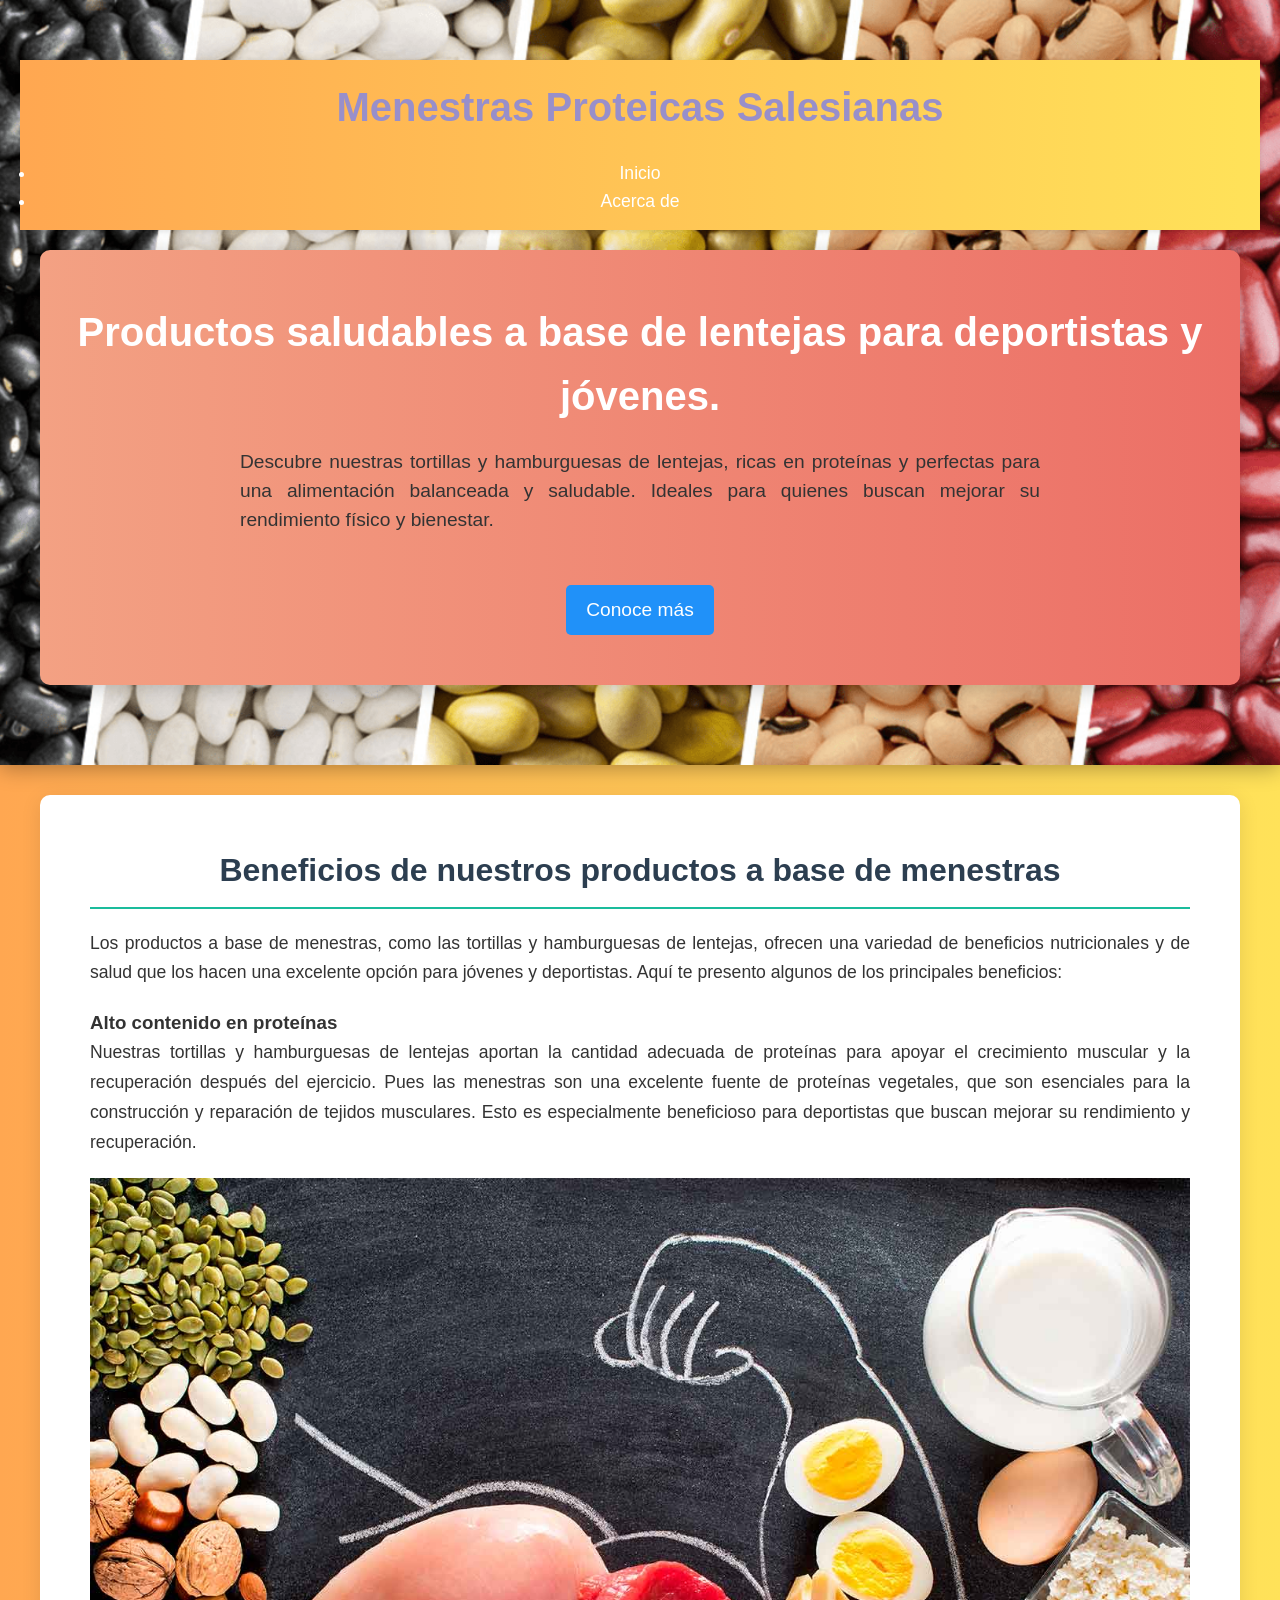
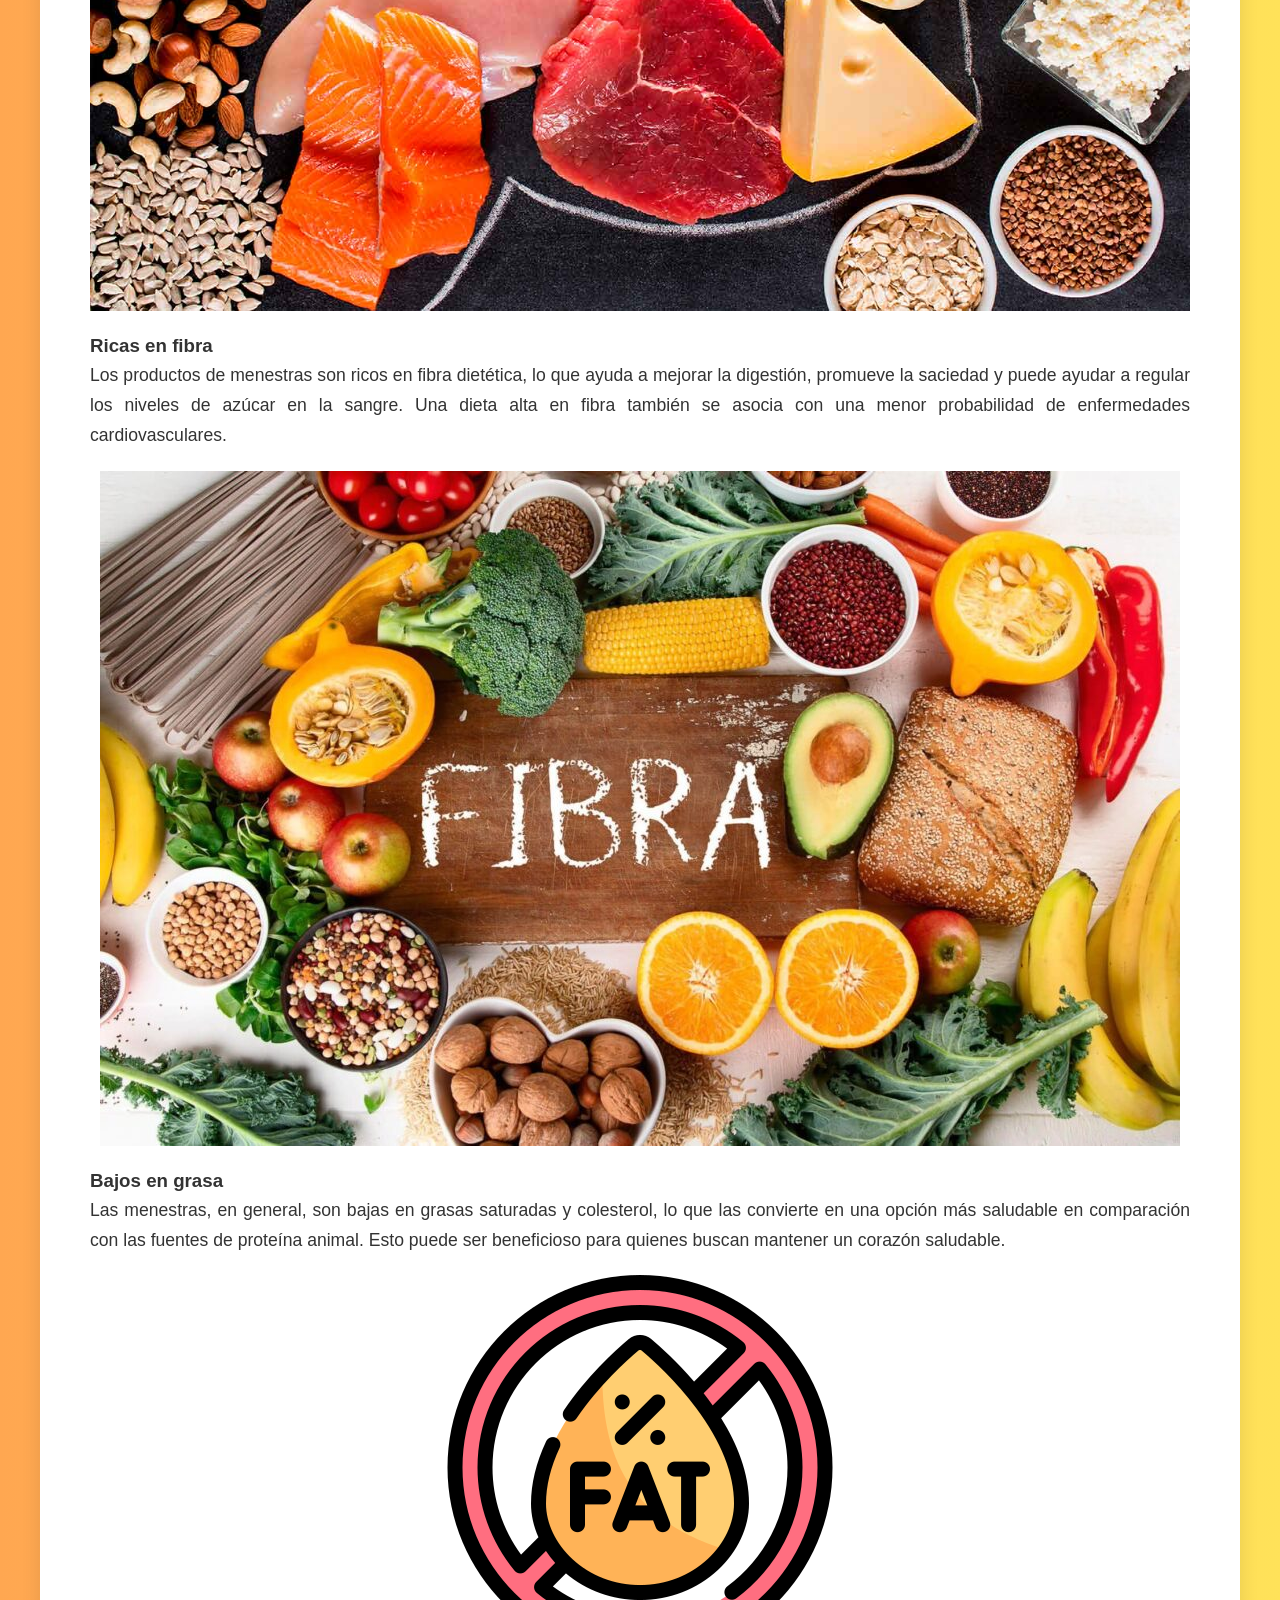
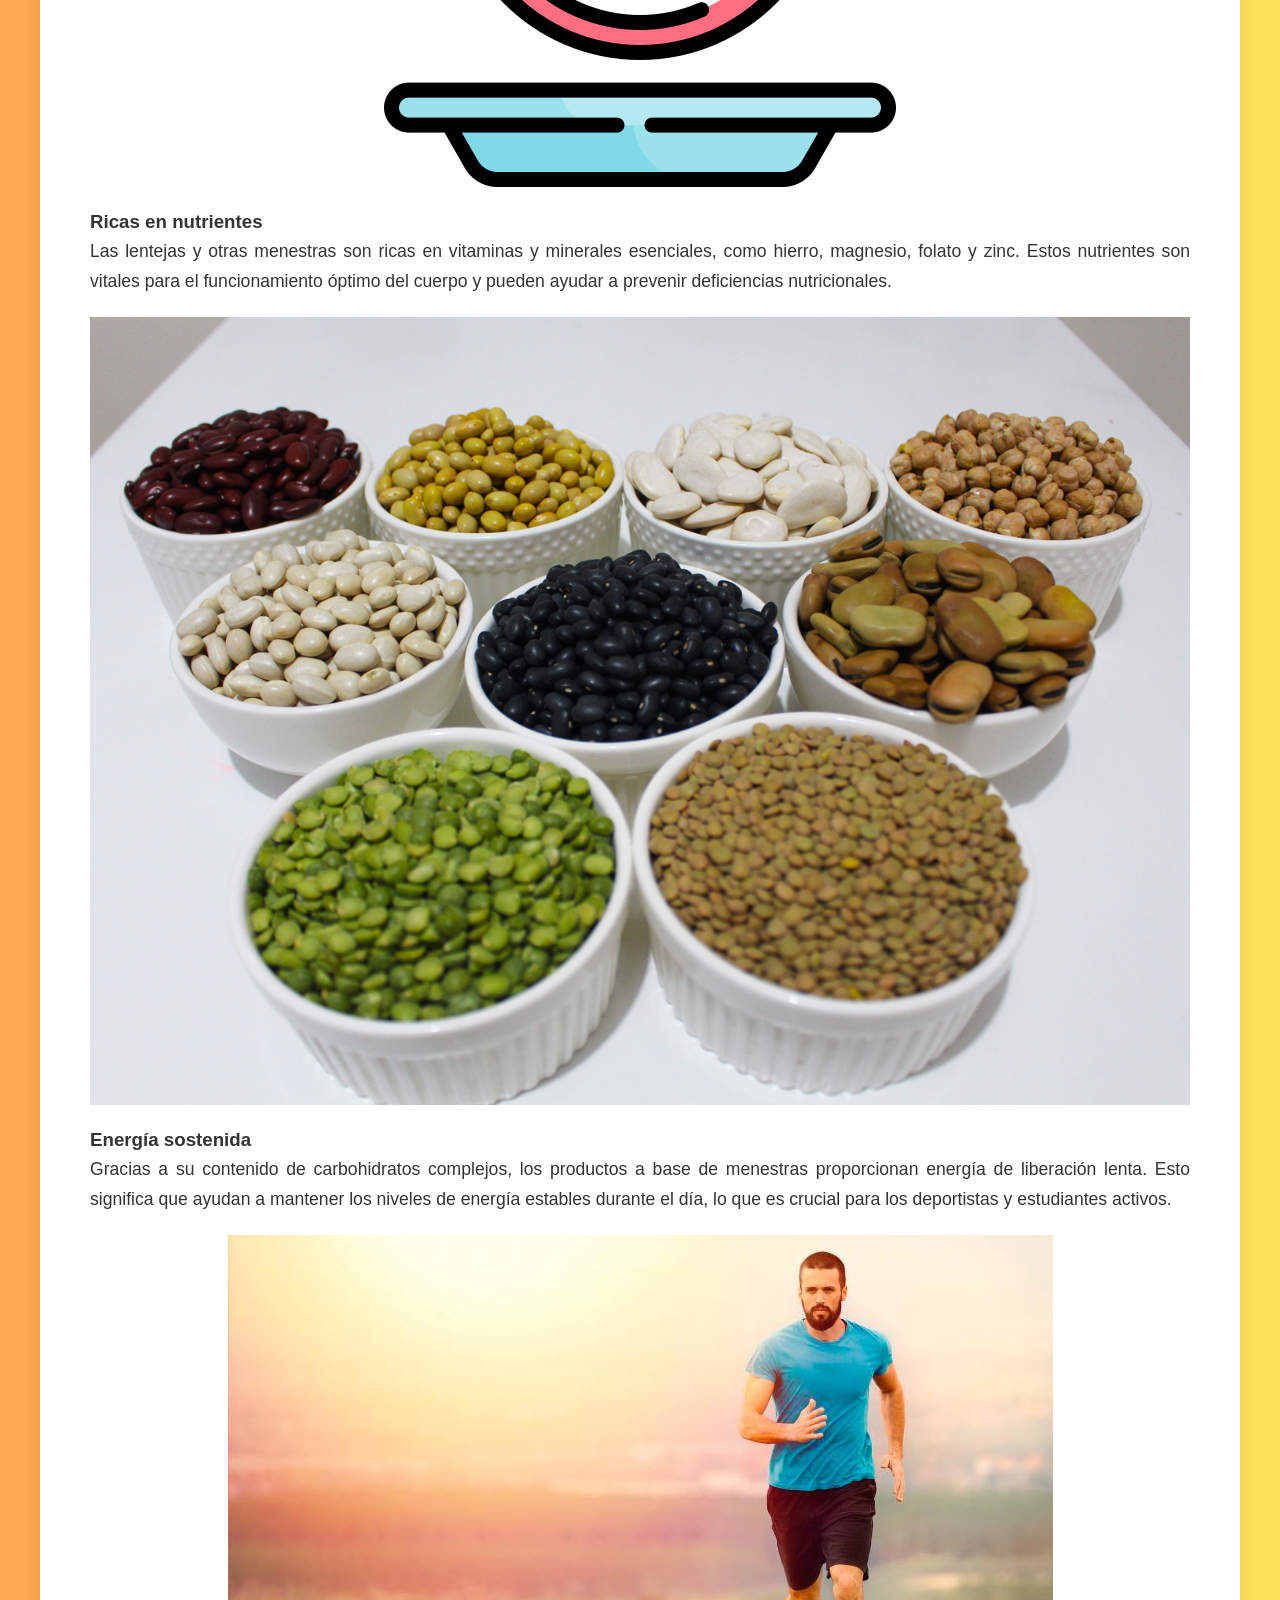
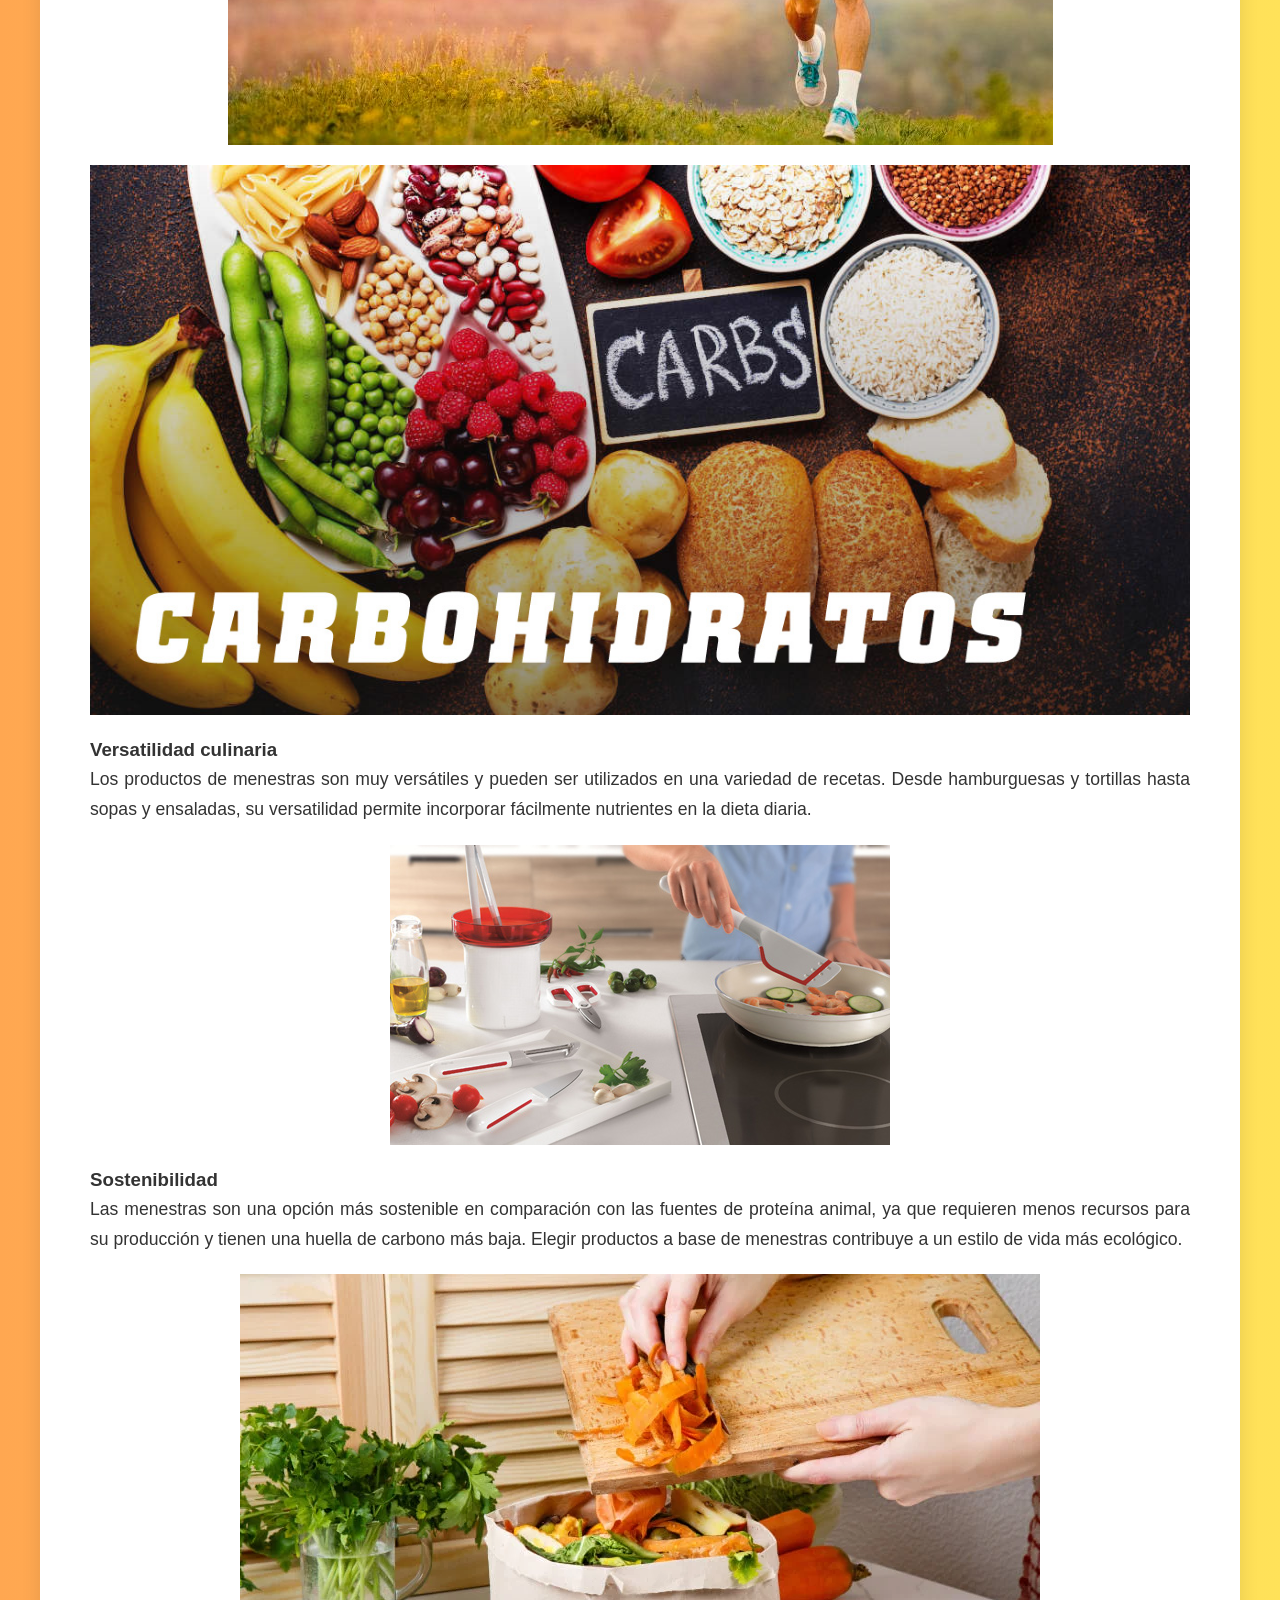
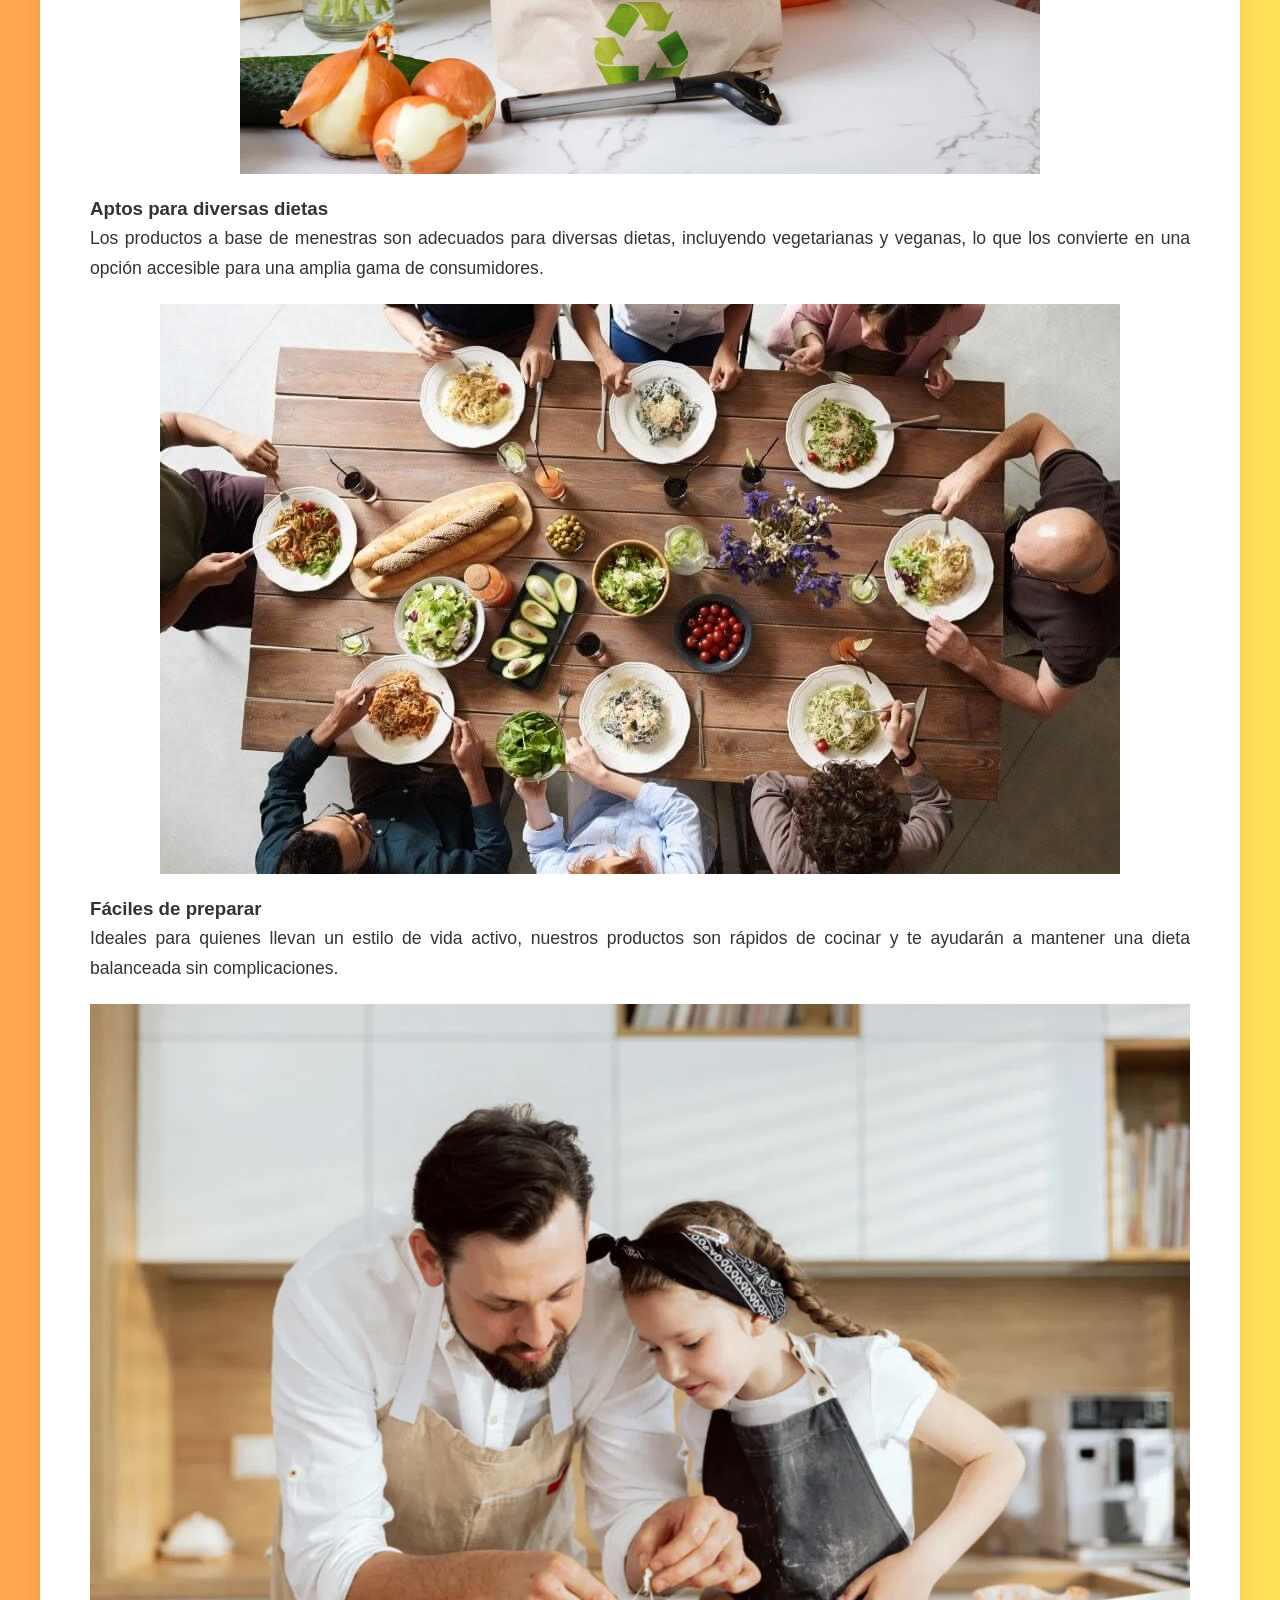
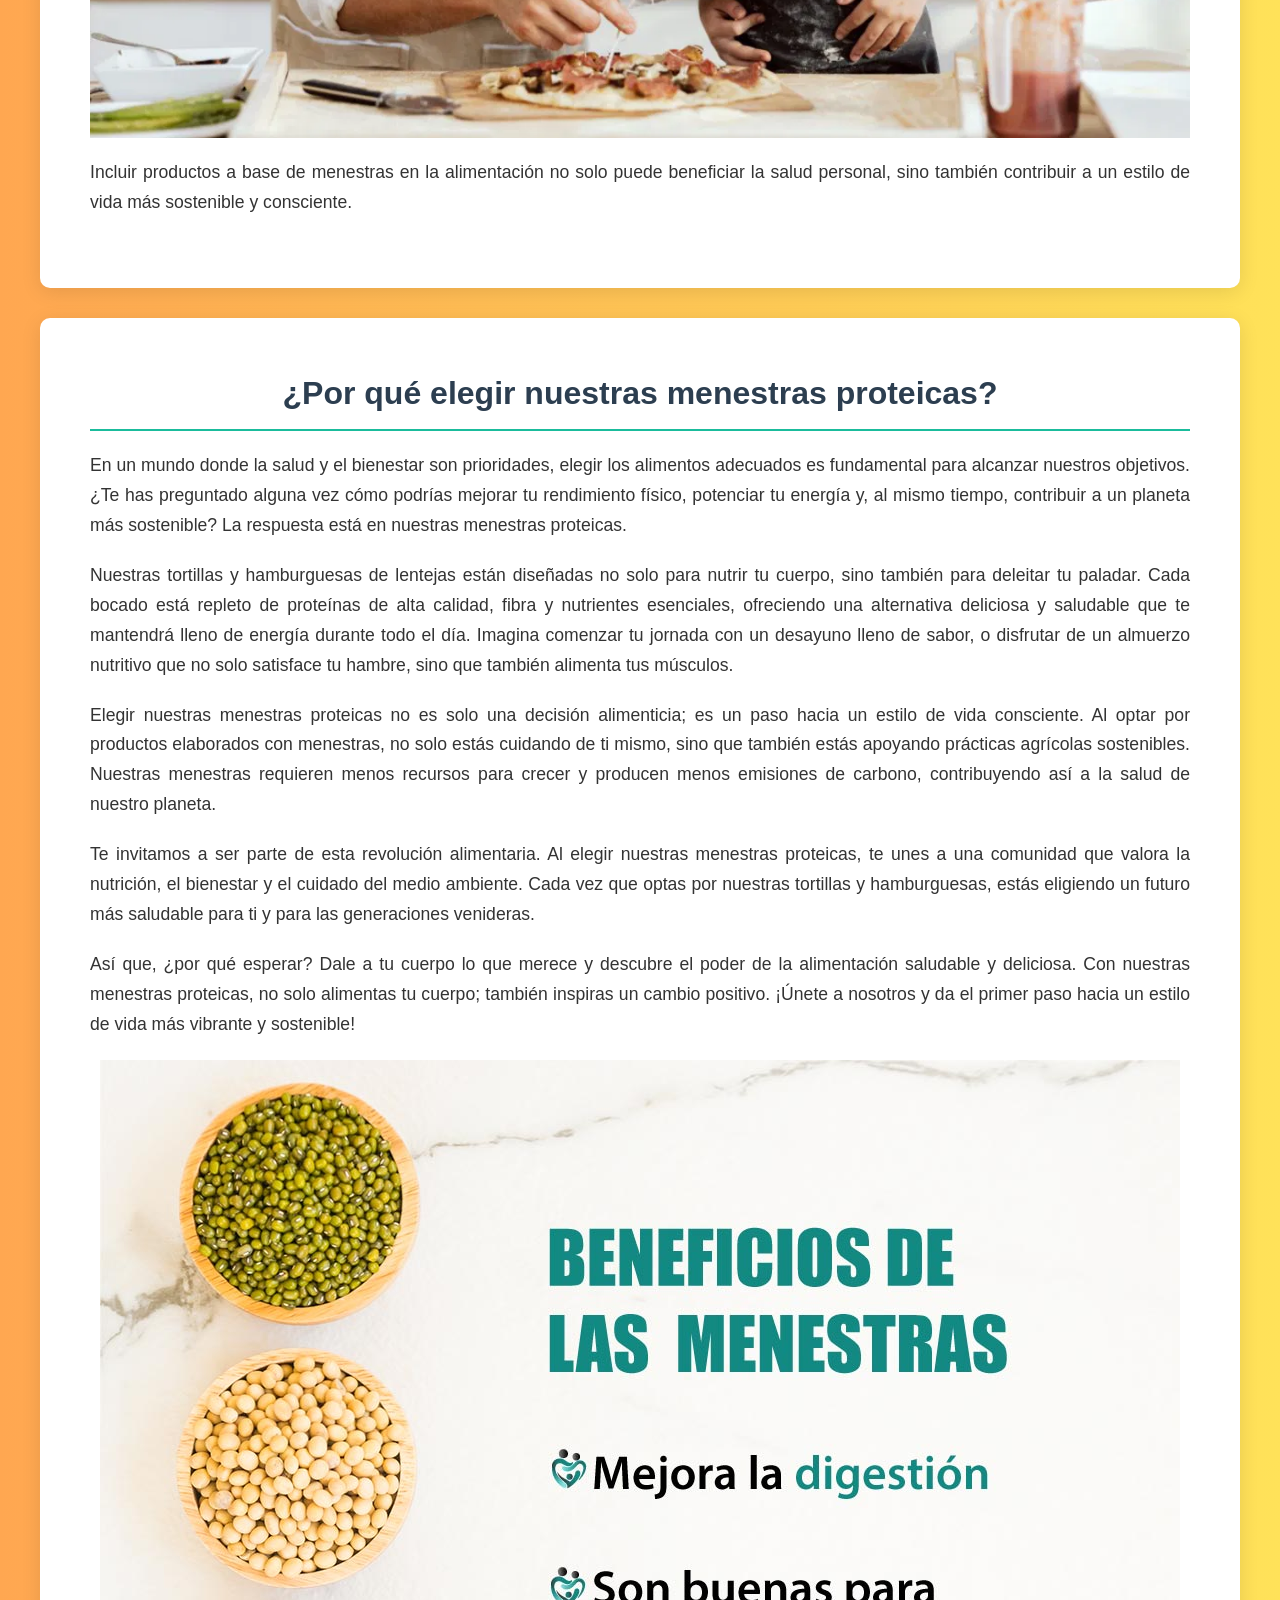
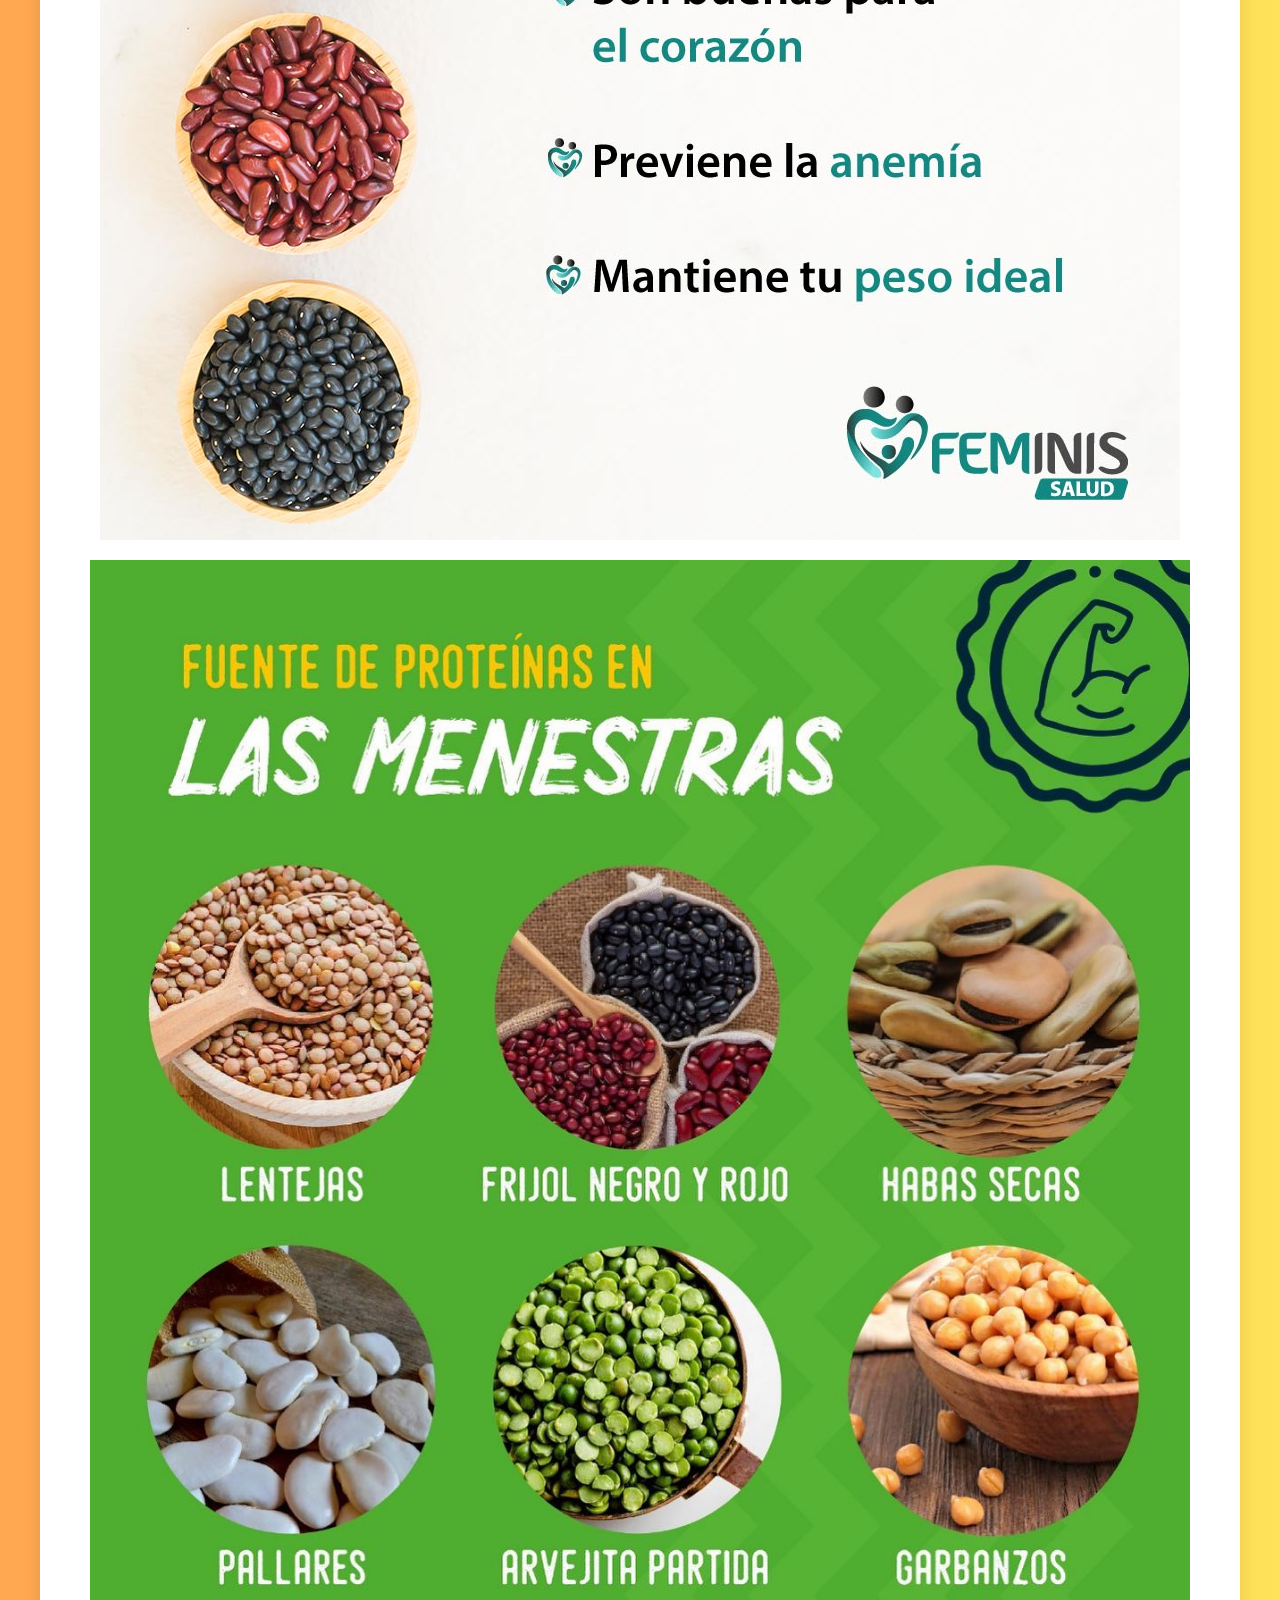
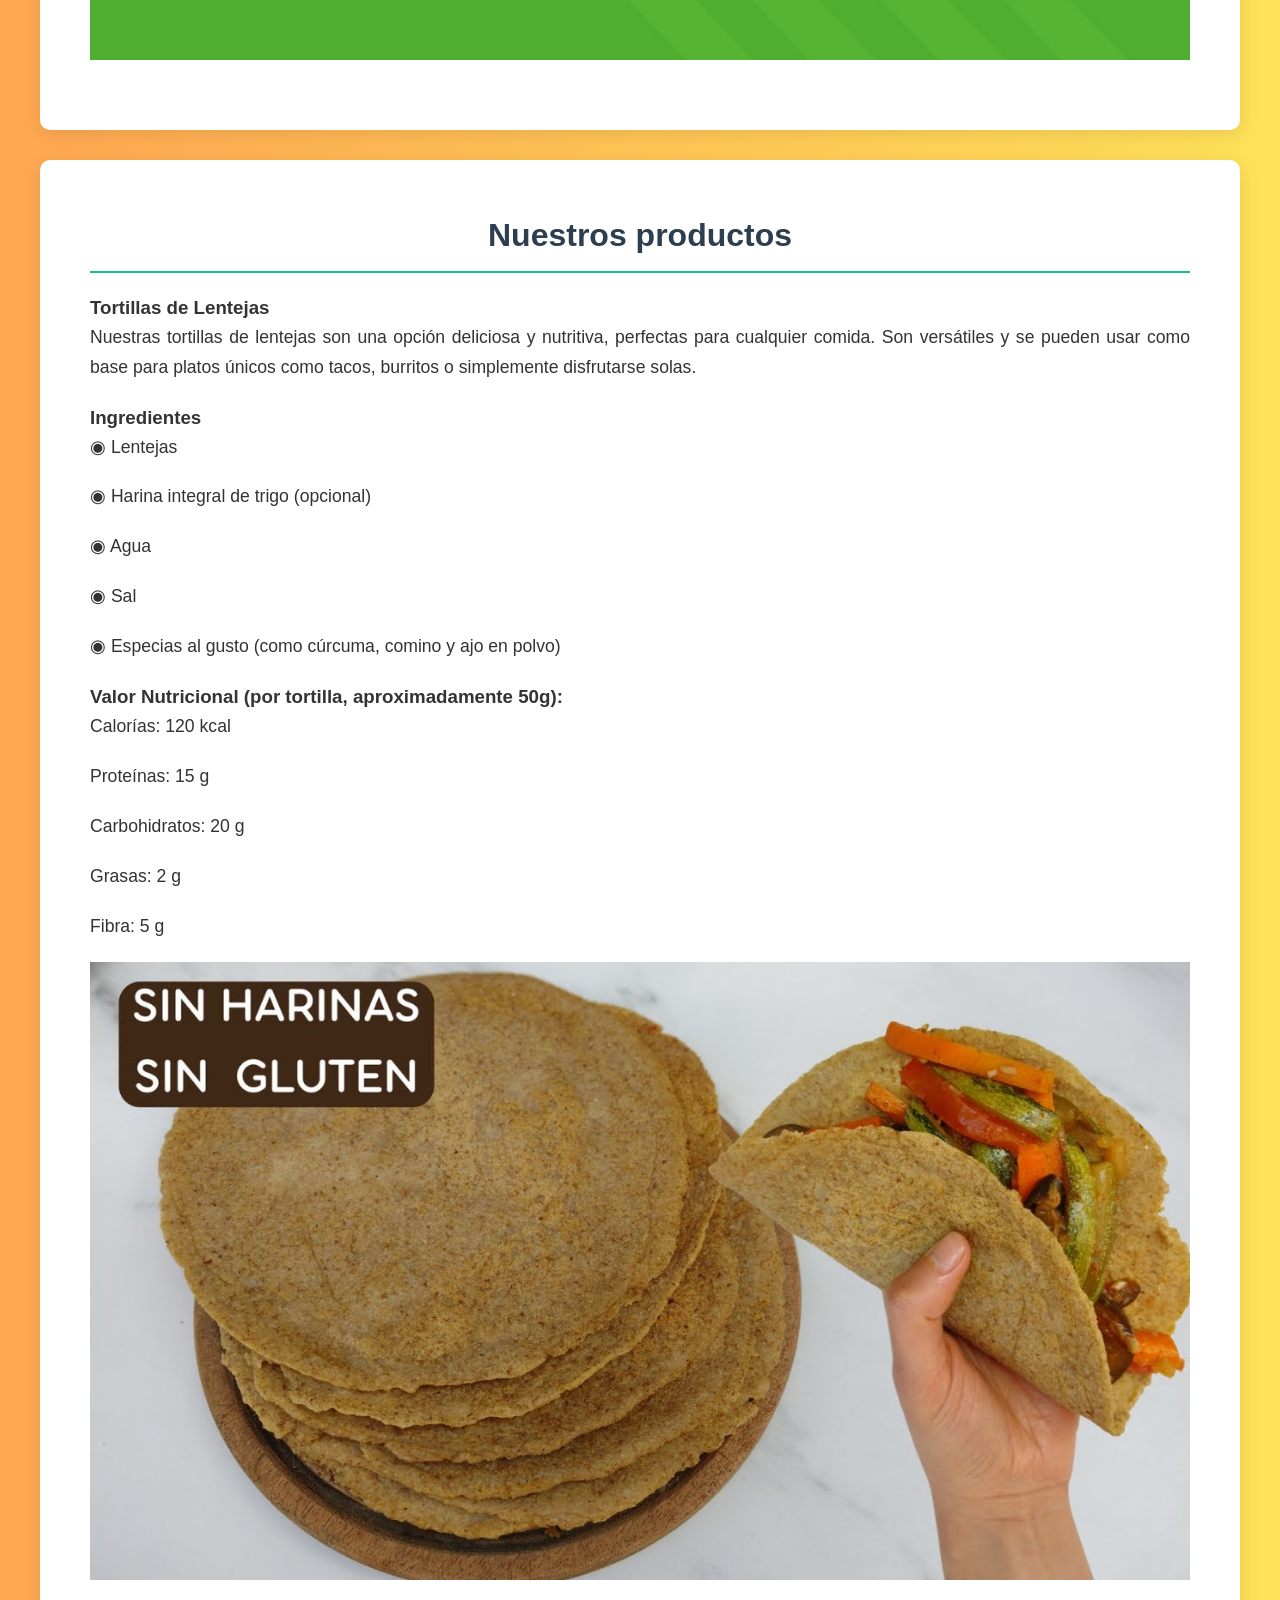
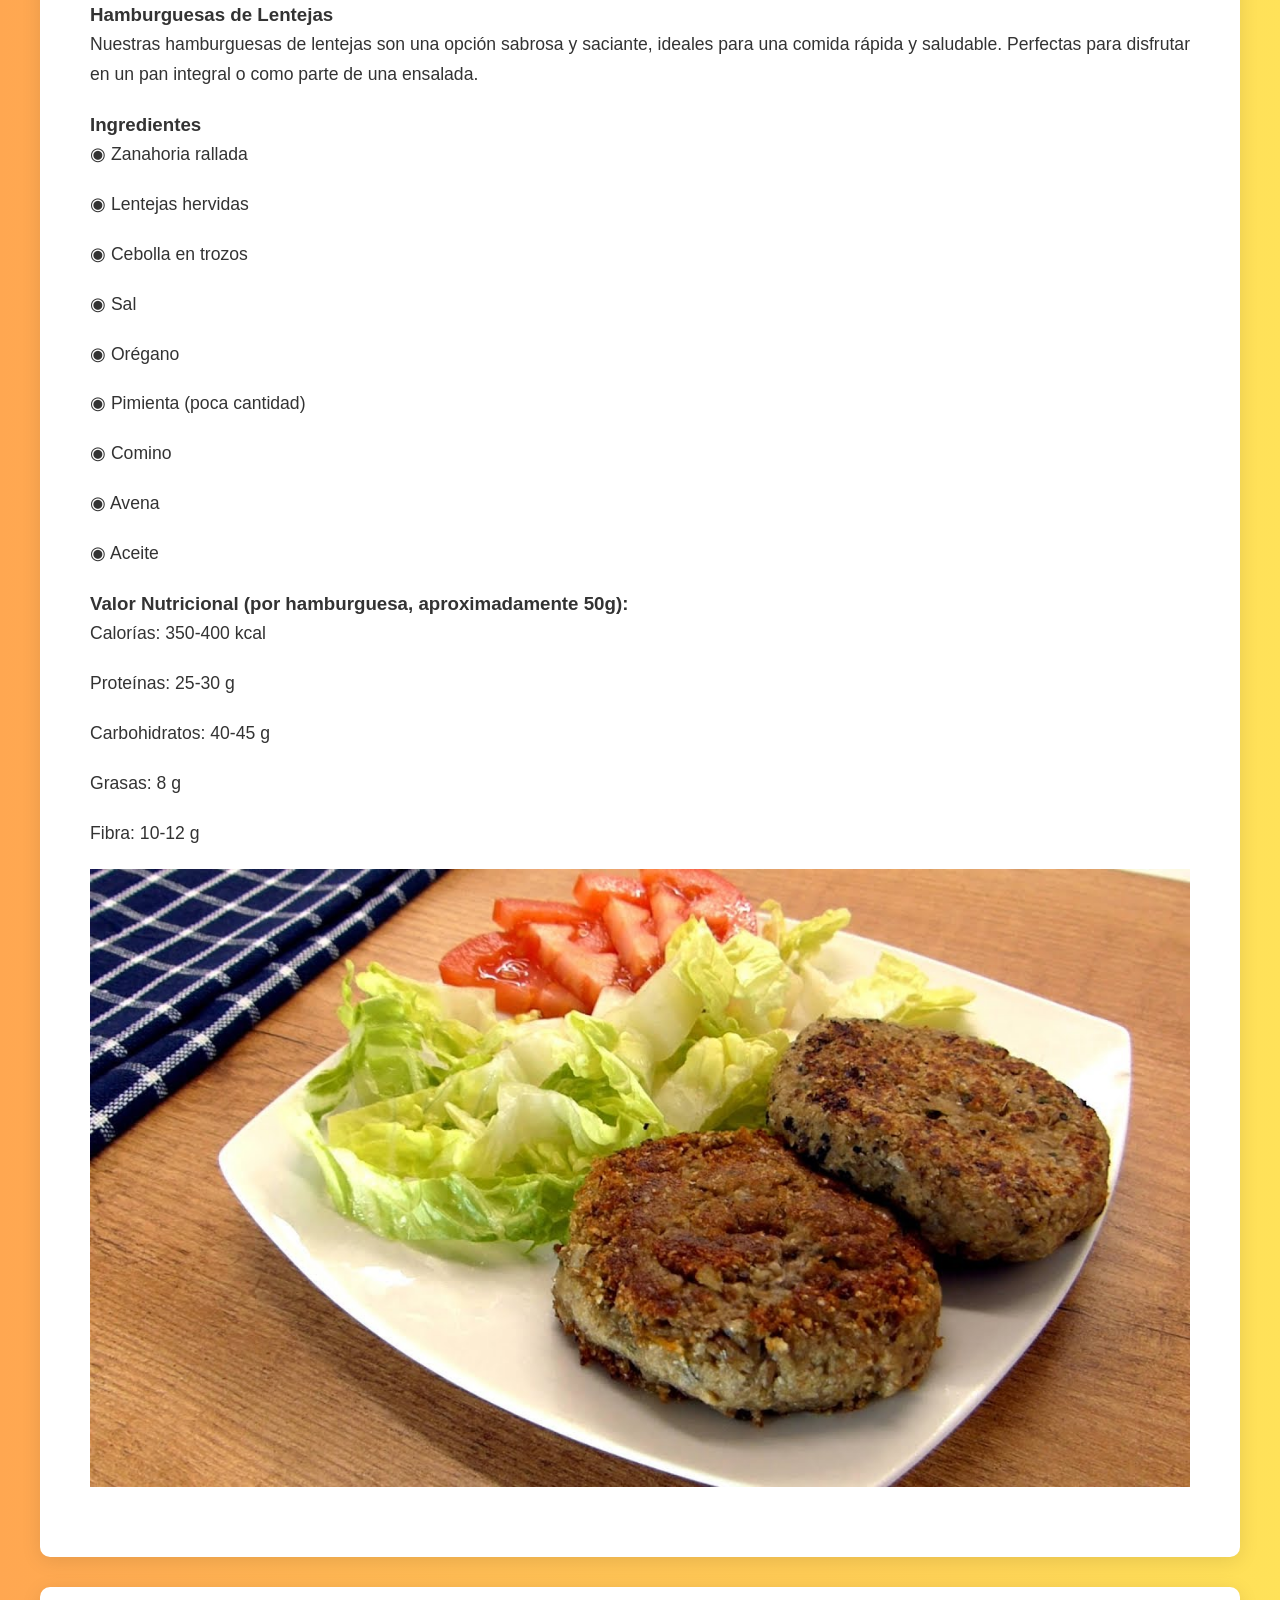
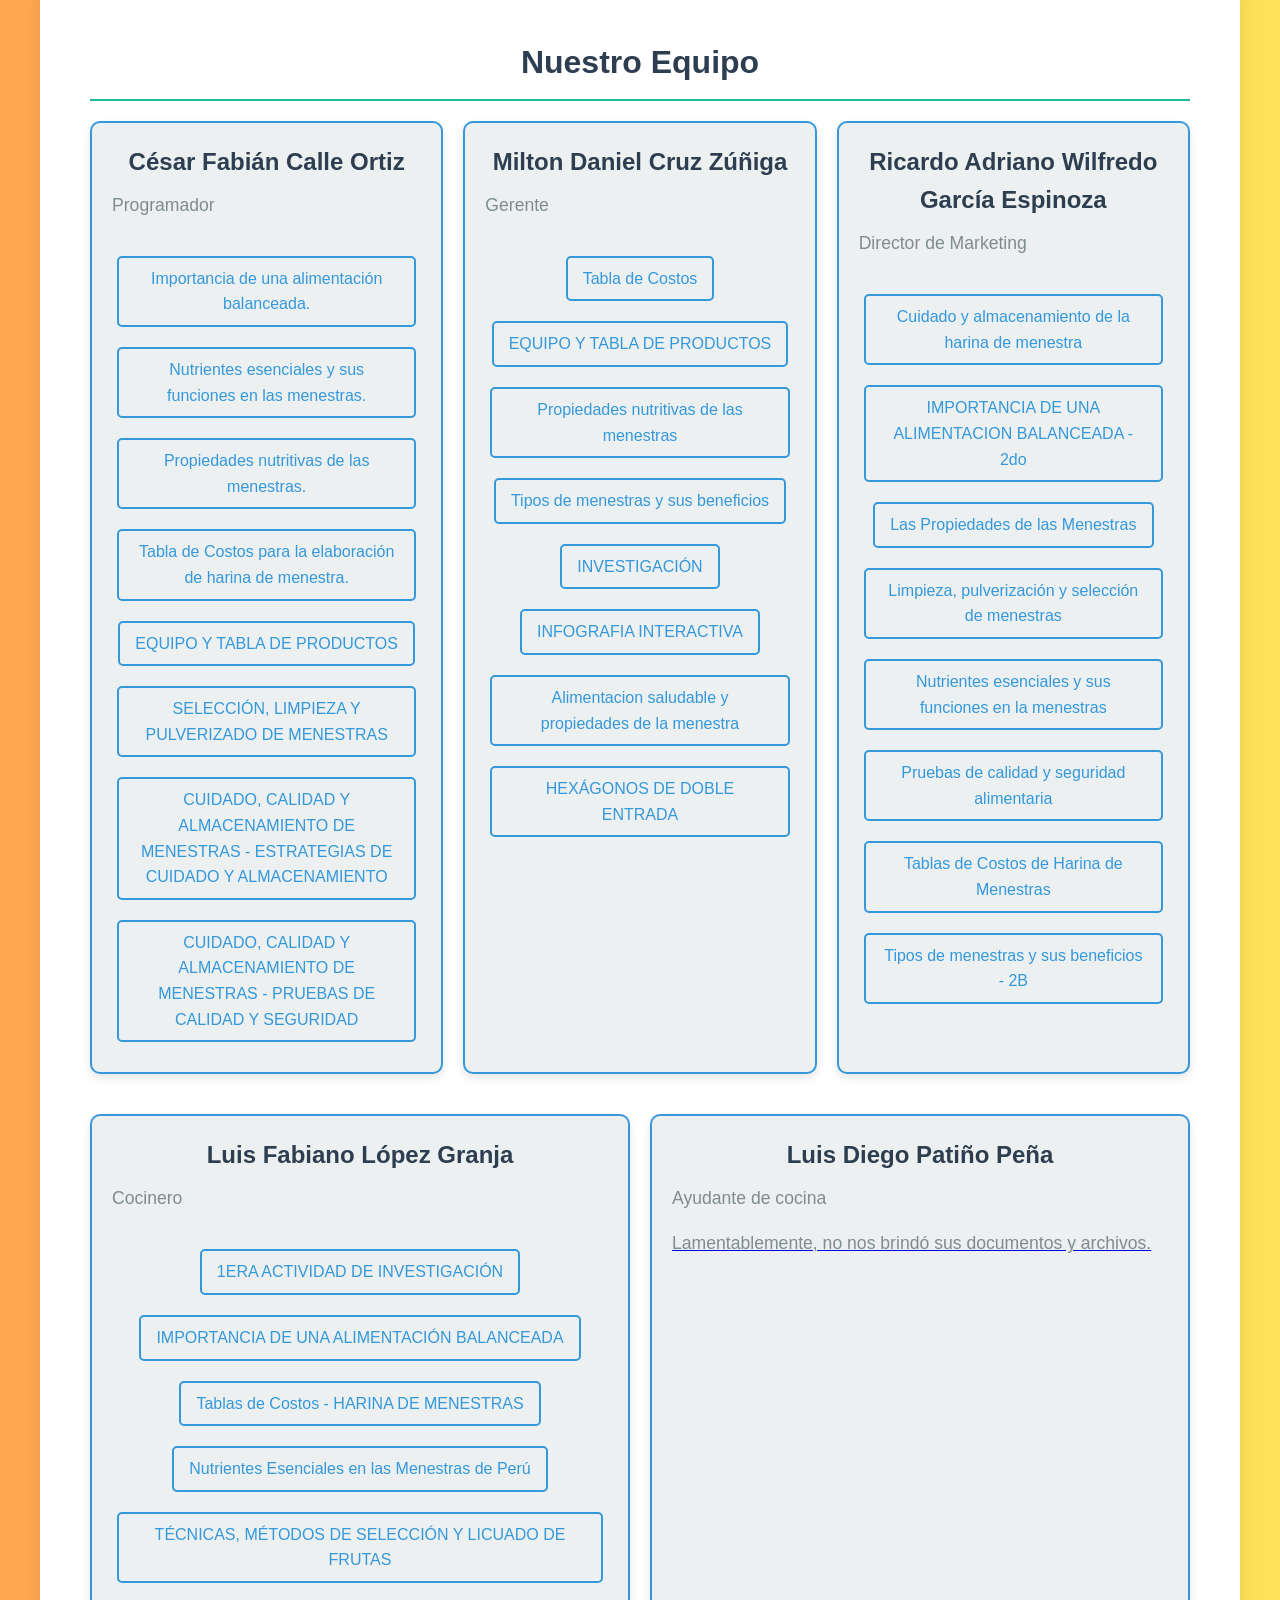
<file: index.html>
<!DOCTYPE html>
<html lang="es">

<head>
    <meta charset="UTF-8">
    <meta http-equiv="X-UA-Compatible" content="IE=edge">
    <meta name="viewport" content="width=device-width, initial-scale=1.0">
    <title>Menestras Proteicas Salesianas</title>
    <link rel="stylesheet" href="styles.css">
    <link rel="icon" href="favicon.png" type="image/x-icon">
    <meta name="theme-color" content="#5dade2">
    <meta property="og:type" content="website">
</head>

<body>

    <header class="hero">
        <nav class="nav container">
            <div class="nav__logo">
                <h2 class="nav__title">Menestras Proteicas Salesianas</h2>
            </div>
    
            <ul class="nav_link nav_link--menu">
                <li class="nav__items">
                    <a href="#" class="nav__links">Inicio</a>
                </li>
                <li class="nav__items">
                    <a href="#acerca-de" class="nav__links">Acerca de</a>
                </li>
            </ul>
        </nav>
    
        <section class="hero__container container">
            <h1 class="hero__title">Productos saludables a base de lentejas para deportistas y jóvenes.</h1>
            <p class="hero__paragraph">Descubre nuestras tortillas y hamburguesas de lentejas, ricas en proteínas y perfectas para una alimentación balanceada y saludable. Ideales para quienes buscan mejorar su rendimiento físico y bienestar.</p>
            <a href="#comienza-ahora" class="cta">Conoce más</a>
        </section>
    </header>



    <main>
        <section id="comienza-ahora" class="container about">
            <h2 class="subtitle">Beneficios de nuestros productos a base de menestras</h2>
            <p class="about__paragraph">
                Los productos a base de menestras, como las tortillas y hamburguesas de lentejas, ofrecen una variedad de beneficios nutricionales y de salud que los hacen una excelente opción para jóvenes y deportistas. Aquí te presento algunos de los principales beneficios:
            </p>

            <div class="about__main">
                <article class="about__icons">
                    <h3 class="about__title">Alto contenido en proteínas</h3>
                    <p class="about__paragraph">Nuestras tortillas y hamburguesas de lentejas aportan la cantidad adecuada de proteínas para apoyar el crecimiento muscular y la recuperación después del ejercicio. Pues las menestras son una excelente fuente de proteínas vegetales, que son esenciales para la construcción y reparación de tejidos musculares. Esto es especialmente beneficioso para deportistas que buscan mejorar su rendimiento y recuperación.</p>
                    <img src="proteinas.jpg" alt="">
                </article>

                <article class="about__icons">
                    <h3 class="about__title"> Ricas en fibra</h3>
                    <p class="about__paragraph">Los productos de menestras son ricos en fibra dietética, lo que ayuda a mejorar la digestión, promueve la saciedad y puede ayudar a regular los niveles de azúcar en la sangre. Una dieta alta en fibra también se asocia con una menor probabilidad de enfermedades cardiovasculares.</p>
                    <img src="fibra.jpg" alt="">
                </article>

                <article class="about__icons">
                    <h3 class="about__title">Bajos en grasa</h3>
                    <p class="about__paragraph">Las menestras, en general, son bajas en grasas saturadas y colesterol, lo que las convierte en una opción más saludable en comparación con las fuentes de proteína animal. Esto puede ser beneficioso para quienes buscan mantener un corazón saludable.</p>
                    <img src="bajoengrasa.png" alt="">
                </article>

                <article class="about__icons">
                    <h3 class="about__title">Ricas en nutrientes</h3>
                    <p class="about__paragraph">Las lentejas y otras menestras son ricas en vitaminas y minerales esenciales, como hierro, magnesio, folato y zinc. Estos nutrientes son vitales para el funcionamiento óptimo del cuerpo y pueden ayudar a prevenir deficiencias nutricionales.</p>
                    <img src="nutrientes.jpg" alt="">
                </article>

                <article class="about__icons">
                    <h3 class="about__title">Energía sostenida</h3>
                    <p class="about__paragraph">Gracias a su contenido de carbohidratos complejos, los productos a base de menestras proporcionan energía de liberación lenta. Esto significa que ayudan a mantener los niveles de energía estables durante el día, lo que es crucial para los deportistas y estudiantes activos.</p>
                    <img src="energia.jpg" alt="">
                    <img src="carbohidratos.jpg" alt="">
                </article>

                <article class="about__icons">
                    <h3 class="about__title">Versatilidad culinaria</h3>
                    <p class="about__paragraph">Los productos de menestras son muy versátiles y pueden ser utilizados en una variedad de recetas. Desde hamburguesas y tortillas hasta sopas y ensaladas, su versatilidad permite incorporar fácilmente nutrientes en la dieta diaria.</p>
                    <img src="versatilidad.jpg" alt="">
                </article>

                <article class="about__icons">
                    <h3 class="about__title">Sostenibilidad</h3>
                    <p class="about__paragraph">Las menestras son una opción más sostenible en comparación con las fuentes de proteína animal, ya que requieren menos recursos para su producción y tienen una huella de carbono más baja. Elegir productos a base de menestras contribuye a un estilo de vida más ecológico.</p>
                    <img src="sostenibilidad.jpg" alt="">
                </article>

                <article class="about__icons">
                    <h3 class="about__title">Aptos para diversas dietas</h3>
                    <p class="about__paragraph">Los productos a base de menestras son adecuados para diversas dietas, incluyendo vegetarianas y veganas, lo que los convierte en una opción accesible para una amplia gama de consumidores.</p>
                    <img src="dietas.jpg" alt="">
                </article>

                <article class="about__icons">
                    <h3 class="about__title">Fáciles de preparar</h3>
                    <p class="about__paragraph">Ideales para quienes llevan un estilo de vida activo, nuestros productos son rápidos de cocinar y te ayudarán a mantener una dieta balanceada sin complicaciones.</p>
                    <img src="facilpreparacion.jpg" alt="">
                </article>
                <p>Incluir productos a base de menestras en la alimentación no solo puede beneficiar la salud personal, sino también contribuir a un estilo de vida más sostenible y consciente.</p>
            </div>
        </section>

        <section class="knowledge">
            <div class="knowledge__container container">
                <div class="knowledge__texts">
                    <h2 class="subtitle">¿Por qué elegir nuestras menestras proteicas?</h2>
                    <p class="knowledge__paragraph">En un mundo donde la salud y el bienestar son prioridades, elegir los alimentos adecuados es fundamental para alcanzar nuestros objetivos. ¿Te has preguntado alguna vez cómo podrías mejorar tu rendimiento físico, potenciar tu energía y, al mismo tiempo, contribuir a un planeta más sostenible? La respuesta está en nuestras menestras proteicas.</p>
                    <p class="knowledge__paragraph">Nuestras tortillas y hamburguesas de lentejas están diseñadas no solo para nutrir tu cuerpo, sino también para deleitar tu paladar. Cada bocado está repleto de proteínas de alta calidad, fibra y nutrientes esenciales, ofreciendo una alternativa deliciosa y saludable que te mantendrá lleno de energía durante todo el día. Imagina comenzar tu jornada con un desayuno lleno de sabor, o disfrutar de un almuerzo nutritivo que no solo satisface tu hambre, sino que también alimenta tus músculos.</p>
                    <p class="knowledge__paragraph">Elegir nuestras menestras proteicas no es solo una decisión alimenticia; es un paso hacia un estilo de vida consciente. Al optar por productos elaborados con menestras, no solo estás cuidando de ti mismo, sino que también estás apoyando prácticas agrícolas sostenibles. Nuestras menestras requieren menos recursos para crecer y producen menos emisiones de carbono, contribuyendo así a la salud de nuestro planeta.</p>
                    <p class="knowledge__paragraph">Te invitamos a ser parte de esta revolución alimentaria. Al elegir nuestras menestras proteicas, te unes a una comunidad que valora la nutrición, el bienestar y el cuidado del medio ambiente. Cada vez que optas por nuestras tortillas y hamburguesas, estás eligiendo un futuro más saludable para ti y para las generaciones venideras.</p>
                    <p class="knowledge__paragraph">Así que, ¿por qué esperar? Dale a tu cuerpo lo que merece y descubre el poder de la alimentación saludable y deliciosa. Con nuestras menestras proteicas, no solo alimentas tu cuerpo; también inspiras un cambio positivo. ¡Únete a nosotros y da el primer paso hacia un estilo de vida más vibrante y sostenible!</p>
                    <img src="eligenuestrasmenestras.jpg" alt="">
                    <img src="proteinasenmenestra.jpg" alt="">
                </div>
            </div>
        </section>

        <section class="price container">
            <h2 class="subtitle">Nuestros productos</h2>

            <div class="price__table">
                <div class="price__element">
                    <h3 class="price__price">Tortillas de Lentejas</h3>
                    <div class="price__items">
                        <p class="price__features">Nuestras tortillas de lentejas son una opción deliciosa y nutritiva, perfectas para cualquier comida. Son versátiles y se pueden usar como base para platos únicos como tacos, burritos o simplemente disfrutarse solas.</p>
                    </div>
                    <h3 class="price__price">Ingredientes</h3>
                    <div>
                    <p class="price__features">◉ Lentejas</p>
                    <p class="price__features">◉ Harina integral de trigo (opcional)</p>
                    <p class="price__features">◉ Agua</p>
                    <p class="price__features">◉ Sal</p>
                    <p class="price__features">◉ Especias al gusto (como cúrcuma, comino y ajo en polvo)</p>
                    <h3 class="price__price">Valor Nutricional (por tortilla, aproximadamente 50g):</h3>
                    <p class="price__features">Calorías: 120 kcal</p>
                    <p class="price__features">Proteínas: 15 g</p>
                    <p class="price__features">Carbohidratos: 20 g</p>
                    <p class="price__features">Grasas: 2 g</p>
                    <p class="price__features">Fibra: 5 g</p>
                </div>
                    <img src="tortillalentejas.jpg" alt="">
                </div>

                <div class="price__element price__element--best">
                    <h3 class="price__price">Hamburguesas de Lentejas</h3>
                    <div class="price__items">
                        <p class="price__features">Nuestras hamburguesas de lentejas son una opción sabrosa y saciante, ideales para una comida rápida y saludable. Perfectas para disfrutar en un pan integral o como parte de una ensalada.</p>
                        <h3 class="price__price">Ingredientes</h3>
                        <p class="price__features">◉ Zanahoria rallada</p>
                        <p class="price__features">◉ Lentejas hervidas</p>
                        <p class="price__features">◉ Cebolla en trozos</p>
                        <p class="price__features">◉ Sal</p>
                        <p class="price__features">◉ Orégano</p>
                        <p class="price__features">◉ Pimienta (poca cantidad)</p>
                        <p class="price__features">◉ Comino</p>
                        <p class="price__features">◉ Avena</p>
                        <p class="price__features">◉ Aceite</p>
                        <h3 class="price__price">Valor Nutricional (por hamburguesa, aproximadamente 50g):</h3>
                        <p class="price__features">Calorías: 350-400 kcal</p>
                        <p class="price__features">Proteínas: 25-30 g</p>
                        <p class="price__features">Carbohidratos: 40-45 g</p>
                        <p class="price__features">Grasas: 8 g</p>
                        <p class="price__features">Fibra: 10-12 g</p>
                        <img src="burgerlentejas.jpg" alt="">
                    </div>
                </div>
            </div>
        </section>



        <section class="testimony">
            <div class="container">
                <h2>Nuestro Equipo</h2>
                <div class="team-members">
                    <div class="member">
                        <h3>César Fabián Calle Ortiz</h3>
                        <p>Programador</p>
                        <a href="https://drive.google.com/file/d/1SbluzOwvwHIA-isqiDWADFsfpQeaN_h_/view" class="file-attachment">Importancia de una alimentación balanceada.</a>
                        <a href="https://drive.google.com/file/d/1xGDqvn6e9g-dpMIfdTZneeXEjm3TQs-G/view" class="file-attachment">Nutrientes esenciales y sus funciones en las menestras.</a>
<a href="https://drive.google.com/file/d/1_j28fPOFoyaZmmqRLRpjegh6keBWEV9D/view" class="file-attachment">Propiedades nutritivas de las menestras.</a>
<a href="https://drive.google.com/file/d/1x-o68NzDsjJ4VIXarz4pWx9vUFtDU_vN/view" class="file-attachment">Tabla de Costos para la elaboración de harina de menestra.</a>
<a href="https://drive.google.com/file/d/1M77XYsPN9iAUe7AROuMm2qGy6No8pMyd/view" class="file-attachment">EQUIPO Y TABLA DE PRODUCTOS</a>
<a href="https://drive.google.com/file/d/1xwsCzzzIUW0c3J1uTctIQbZt3jN7MsOS/view" class="file-attachment">SELECCIÓN, LIMPIEZA Y PULVERIZADO DE MENESTRAS</a>
<a href="https://drive.google.com/file/d/1PBr_IbjFcWMjRYJ8WQ26m3odQf2KY64V/view" class="file-attachment">CUIDADO, CALIDAD Y ALMACENAMIENTO DE MENESTRAS - ESTRATEGIAS DE CUIDADO Y ALMACENAMIENTO</a>
<a href="https://drive.google.com/file/d/14Vjql6ayPsFAjP_w1_2jIl-TPEmlIl9V/view" class="file-attachment">CUIDADO, CALIDAD Y ALMACENAMIENTO DE MENESTRAS - PRUEBAS DE CALIDAD Y SEGURIDAD</a>
                                                                                                                                                                                                                              
                    </div>
                    <div class="member">
                        <h3>Milton Daniel Cruz Zúñiga</h3>
                        <p>Gerente</p>
<a href="https://drive.google.com/file/d/1sjgaTAbH6841EThuriW_U24ryjiLGnZG/view" class="file-attachment">Tabla de Costos</a>
<a href="https://drive.google.com/file/d/1akzCiuD0CVOcNwzjiMlDc-1Bs0sSxlSG/view" class="file-attachment">EQUIPO Y TABLA DE PRODUCTOS</a>
<a href="https://drive.google.com/file/d/1v3_WrsNUUyQMGFEKz-Jwx82TvhbsRpm0/view" class="file-attachment">Propiedades nutritivas de las menestras</a>
<a href="https://drive.google.com/file/d/1MKZV6xYWrFEIs-SWpe1ixR6dkLBqq2ed/view" class="file-attachment">Tipos de menestras y sus beneficios</a>                        
<a href="https://drive.google.com/file/d/1aw1x7COBxr82WuEvn5993dyYZM07SiXe/view" class="file-attachment">INVESTIGACIÓN</a>
<a href="https://drive.google.com/file/d/1vgDxAPo9cmNex-Ng8ZwU_o938DKPAeNb/view" class="file-attachment">INFOGRAFIA INTERACTIVA</a>
<a href="https://drive.google.com/file/d/1zMj2FtT99x2w6HjkF5s_QzD0BB8P51GL/view" class="file-attachment">Alimentacion saludable y propiedades de la menestra</a>
<a href="https://drive.google.com/file/d/1Re29BnajaQ91dmr8ltsOX5h4F-GrtD1i/view" class="file-attachment">HEXÁGONOS DE DOBLE ENTRADA</a>
                    </div>
                    <div class="member">
                        <h3>Ricardo Adriano Wilfredo García Espinoza</h3>
                        <p>Director de Marketing</p>
<a href="https://drive.google.com/file/d/10SlkQh_sVjs8Ty1dd59S6G0DDWJs77YB/view" class="file-attachment">Cuidado y almacenamiento de la harina de menestra</a>
<a href="https://drive.google.com/file/d/1RC0bZZjpwkTzMu_BpFW5sNGs2Mgp_RXS/view" class="file-attachment">IMPORTANCIA DE UNA ALIMENTACION BALANCEADA - 2do</a>
<a href="https://drive.google.com/file/d/1Z9sAY3uhO83-CH_9ll9rjRXjkE7dtRIC/view" class="file-attachment">Las Propiedades de las Menestras</a>
<a href="https://drive.google.com/file/d/14DkGdPmYY5F2FpALKO6sCKcizSpjajK2/view" class="file-attachment">Limpieza, pulverización y selección de menestras</a>
<a href="https://drive.google.com/file/d/1uvZmgP6kfNcdrN-okRc6np32_Ya6ksNb/view" class="file-attachment">Nutrientes esenciales y sus funciones en la menestras</a>
<a href="https://drive.google.com/file/d/19x4UKbWLThVg33d5fQF94UyssMUOgFmc/view" class="file-attachment">Pruebas de calidad y seguridad alimentaria</a>
<a href="https://drive.google.com/file/d/1fhC9BiJY3-Gs5Xublv978aeb-uuv7tuS/view" class="file-attachment">Tablas de Costos de Harina de Menestras</a>
<a href="https://drive.google.com/file/d/1SpZ-NkspwTN65BplP5OrDUMTR7UHuAtP/view" class="file-attachment">Tipos de menestras y sus beneficios - 2B</a>
                    </div>
                    <div class="member">
                        <h3>Luis Fabiano López Granja</h3>
                        <p>Cocinero</p>
<a href="https://drive.google.com/file/d/1HOFlgdu60z24g9rNknX6o2lXOzG6KvYO/view" class="file-attachment">1ERA ACTIVIDAD DE INVESTIGACIÓN</a>
<a href="https://drive.google.com/file/d/15RML1GMvW9tBe89GQiN5uM-yDStQslE-/view" class="file-attachment">IMPORTANCIA DE UNA ALIMENTACIÓN BALANCEADA</a>
<a href="https://drive.google.com/file/d/1JUqK-RdPoSL1hwFanESc4SfwR3Uq_z9P/view" class="file-attachment">Tablas de Costos - HARINA DE MENESTRAS</a>
<a href="https://drive.google.com/file/d/1J5ZWq_mTvw9sWDAwMtspL_FpfiwLx7do/view" class="file-attachment">Nutrientes Esenciales en las Menestras de Perú</a>
<a href="https://drive.google.com/file/d/1Vt0ePMFn8-aelgNNOTHvq733eHzS64g5/view" class="file-attachment">TÉCNICAS, MÉTODOS DE SELECCIÓN Y LICUADO DE FRUTAS</a>
<a href="https://drive.google.com/file/d/1R2FNjak-xt8SKWfZCpn-z3LJrHET_v5h/view" class="file-attachment">Tipos de menestras y sus beneficios - PPT</a>
                    </div>
                    <div class="member">
                        <h3>Luis Diego Patiño Peña</h3>
                        <p>Ayudante de cocina</p>
                        <a href="#"><p>Lamentablemente, no nos brindó sus documentos y archivos.</p></a>
                    </div>
                </div>
            </div>
        </section>

                <!-- Testimonios adicionales pueden ser añadidos aquí -->


        
            </div>
        </section>

        <section id="acerca-de" class="questions container">
            <h2 class="subtitle">Preguntas destacadas</h2>
            <p class="questions__paragraph">Aquí respondemos las preguntas más comunes sobre nuestros productos y su impacto en la salud.</p>

            <section class="questions__container">
                <article class="questions__padding">
                    <div class="questions__answer">
                        <h3 class="questions__title">¿Por qué son buenas las lentejas para los deportistas?
                        </h3>
                        <p class="about__paragraph">Las lentejas son una excelente opción para los deportistas debido a su alto contenido de proteínas y fibra, lo que favorece la recuperación muscular y mantiene niveles de energía estables durante el ejercicio. Su bajo índice glucémico permite una liberación gradual de energía, evitando picos de azúcar en sangre y prolongando la saciedad. Además, son ricas en minerales esenciales como hierro, magnesio y zinc, que son fundamentales para el transporte de oxígeno, la función muscular y el fortalecimiento del sistema inmunológico.</p>
                        <p class="about__paragraph">Su versatilidad culinaria permite incorporarlas fácilmente en diversas preparaciones, y su bajo costo las hace accesibles para quienes buscan mantener una alimentación saludable. En resumen, incluir lentejas en la dieta contribuye a mejorar el rendimiento físico y la recuperación, convirtiéndolas en un alimento clave para los deportistas.</p>
                        <img src="deportista.jpg" alt="">
                    </div>
                </article>

                <article class="questions__padding">
                    <div class="questions__answer">
                        <h3 class="questions__title">¿Cuánto tiempo toma preparar las tortillas de lentejas?
                        </h3>
                        <p class="about__paragraph">La opción más rápida es utilizar lentejas cocidas, lo que permite disfrutar de unas deliciosas tortillas en menos de una hora, mientras que las lentejas secas requieren un poco más de tiempo, pero ofrecen una textura y sabor frescos. Nos toma entre 20 y 40 minutos prepararte la harina de lentejas de la mejor calidad.</p>
                        <img src="cuantotarda.jpg" alt="">
                    </div>
                </article>

                <article class="questions__padding">
                    <div class="questions__answer">
                        <h3 class="questions__title">¿Sus productos son aptos para personas con intolerancias o alergias alimentarias de cualquier tipo?
                        </h3>
                        <p class="about__paragraph">Los productos de "Menestras Proteicas Salesianas" están elaborados principalmente a base de harina de lentejas, un ingrediente naturalmente libre de gluten, lo que los convierte en una excelente opción para personas con intolerancia al gluten o que buscan alimentos sin este componente. Sin embargo, aunque buscamos la mayor seguridad de nuestros clientes, les recomendamos siempre tener en cuenta lo siguiente:</p>
                        <img src="lentejas sanas.png" alt="">
                    </div>
                </article>
            </section>
        </section>
    </main>

    <footer class="footer">
        <div class="footer__container container">
            <p class="footer__copy">© 2024 Menestras Proteicas Salesianas. Todos los derechos reservados.</p>
        </div>
    </footer>

    <script src="script.js"></script>
</body>

</html>
</file>
<file: styles.css>
/* General */
* {
    margin: 0;
    padding: 0;
    box-sizing: border-box;
    font-family: 'Roboto', sans-serif;
    scroll-behavior: smooth;
}

img {
    display: block;
    max-width: 100%;
    height: auto;
    margin: 20px auto; /* Espacio alrededor de la imagen */
}

/* Ajuste de márgenes entre imágenes y texto */
img + p, 
img + h1, 
img + h2, 
img + h3, 
img + h4, 
img + h5, 
img + h6 {
    margin-top: 20px; /* Espacio entre la imagen y el siguiente bloque de texto */
}

p + img, 
h1 + img, 
h2 + img, 
h3 + img, 
h4 + img, 
h5 + img, 
h6 + img {
    margin-bottom: 20px; /* Espacio entre el texto y la imagen que viene después */
}

.bg-image {
    background-position: center center;
    background-repeat: no-repeat;
    background-size: cover; /* Asegura que la imagen cubra completamente el área */
    width: 100%;
    height: 100%;
}

/* Estilo general para los archivos adjuntos */
.file-attachment {
    display: inline-block;
    padding: 10px 15px;
    border: 2px solid #3498db; /* Color del borde */
    border-radius: 8px;
    background-color: #ecf0f1; /* Fondo suave */
    color: #2c3e50; /* Color del texto */
    font-size: 1rem;
    text-align: center;
    margin: 20px auto; /* Distancia respecto a otros elementos */
    cursor: pointer; /* Cambia el cursor al pasar por encima */
    transition: background-color 0.3s ease, box-shadow 0.3s ease; /* Efecto de transición */
    text-decoration: none; /* Sin subrayado en los enlaces */
}

/* Efecto hover para mejorar la interacción */
.file-attachment:hover {
    background-color: #3498db; /* Cambio de fondo al pasar el mouse */
    color: white; /* Cambia el color del texto */
    box-shadow: 0px 4px 15px rgba(0, 0, 0, 0.1); /* Sombra para resaltar */
}

/* Ajuste de márgenes para que mantengan distancia con el texto */
p + .file-attachment, 
h1 + .file-attachment, 
h2 + .file-attachment, 
h3 + .file-attachment, 
h4 + .file-attachment, 
h5 + .file-attachment, 
h6 + .file-attachment {
    margin-top: 20px; /* Distancia entre el archivo y el texto superior */
}

.file-attachment + p, 
.file-attachment + h1, 
.file-attachment + h2, 
.file-attachment + h3, 
.file-attachment + h4, 
.file-attachment + h5, 
.file-attachment + h6 {
    margin-bottom: 20px; /* Distancia entre el archivo y el texto inferior */
}

/* Estilo general para el contenedor del equipo */
.team-members {
    display: flex;
    flex-wrap: wrap;
    gap: 20px; /* Espacio entre los miembros del equipo */
    justify-content: space-between; /* Alinea los elementos de forma que se distribuya el espacio */
}

/* Estilo individual para cada miembro */
.member {
    flex: 1 1 calc(33.333% - 20px); /* Asegura que haya 3 miembros por fila, ajustando para el margen */
    padding: 20px;
    border: 2px solid #3498db; /* Borde estilizado */
    border-radius: 10px; /* Bordes redondeados */
    background-color: #ecf0f1; /* Fondo suave */
    box-shadow: 0px 4px 10px rgba(0, 0, 0, 0.1); /* Sombra para resaltar los divs */
    margin-bottom: 20px; /* Separación con el siguiente div */
    text-align: center; /* Centra el contenido dentro del div */
    transition: transform 0.3s ease, box-shadow 0.3s ease; /* Efecto de transición */
}

/* Efecto hover para los miembros */
.member:hover {
    transform: translateY(-5px); /* Efecto de movimiento hacia arriba al pasar el mouse */
    box-shadow: 0px 8px 20px rgba(0, 0, 0, 0.2); /* Sombra más marcada */
}

/* Estilo para los títulos y descripciones de los miembros */
.member h3 {
    font-size: 1.5rem;
    color: #2c3e50;
    margin-bottom: 10px;
}

.member p {
    font-size: 1.1rem;
    color: #7f8c8d;
    margin-bottom: 15px;
}

/* Espaciado y estilo para los archivos adjuntos */
.file-attachment {
    display: inline-block;
    padding: 8px 15px;
    border: 2px solid #3498db;
    border-radius: 5px;
    background-color: #ecf0f1;
    color: #3498db;
    text-decoration: none;
    margin: 10px 5px; /* Espaciado entre los archivos adjuntos */
    transition: background-color 0.3s ease, box-shadow 0.3s ease;
}

.file-attachment:hover {
    background-color: #3498db;
    color: white;
    box-shadow: 0px 4px 10px rgba(0, 0, 0, 0.1);
}

/* Ajuste de responsive para pantallas pequeñas */
@media (max-width: 768px) {
    .member {
        flex: 1 1 calc(50% - 20px); /* Dos miembros por fila en pantallas más pequeñas */
    }
}

@media (max-width: 480px) {
    .member {
        flex: 1 1 100%; /* Un miembro por fila en pantallas muy pequeñas */
    }
}/* Estilo general para el contenedor del equipo */
.team-members {
    display: flex;
    flex-wrap: wrap;
    gap: 20px; /* Espacio entre los miembros del equipo */
    justify-content: space-between; /* Alinea los elementos de forma que se distribuya el espacio */
}

/* Estilo individual para cada miembro */
.member {
    flex: 1 1 calc(33.333% - 20px); /* Asegura que haya 3 miembros por fila, ajustando para el margen */
    padding: 20px;
    border: 2px solid #3498db; /* Borde estilizado */
    border-radius: 10px; /* Bordes redondeados */
    background-color: #ecf0f1; /* Fondo suave */
    box-shadow: 0px 4px 10px rgba(0, 0, 0, 0.1); /* Sombra para resaltar los divs */
    margin-bottom: 20px; /* Separación con el siguiente div */
    text-align: center; /* Centra el contenido dentro del div */
    transition: transform 0.3s ease, box-shadow 0.3s ease; /* Efecto de transición */
}

/* Efecto hover para los miembros */
.member:hover {
    transform: translateY(-5px); /* Efecto de movimiento hacia arriba al pasar el mouse */
    box-shadow: 0px 8px 20px rgba(0, 0, 0, 0.2); /* Sombra más marcada */
}

/* Estilo para los títulos y descripciones de los miembros */
.member h3 {
    font-size: 1.5rem;
    color: #2c3e50;
    margin-bottom: 10px;
}

.member p {
    font-size: 1.1rem;
    color: #7f8c8d;
    margin-bottom: 15px;
}

/* Espaciado y estilo para los archivos adjuntos */
.file-attachment {
    display: inline-block;
    padding: 8px 15px;
    border: 2px solid #3498db;
    border-radius: 5px;
    background-color: #ecf0f1;
    color: #3498db;
    text-decoration: none;
    margin: 10px 5px; /* Espaciado entre los archivos adjuntos */
    transition: background-color 0.3s ease, box-shadow 0.3s ease;
}

.file-attachment:hover {
    background-color: #3498db;
    color: white;
    box-shadow: 0px 4px 10px rgba(0, 0, 0, 0.1);
}

/* Ajuste de responsive para pantallas pequeñas */
@media (max-width: 768px) {
    .member {
        flex: 1 1 calc(50% - 20px); /* Dos miembros por fila en pantallas más pequeñas */
    }
}

@media (max-width: 480px) {
    .member {
        flex: 1 1 100%; /* Un miembro por fila en pantallas muy pequeñas */
    }
}

body {
    background: #ffe259;  /* fallback for old browsers */
    background: -webkit-linear-gradient(to right, #ffa751, #ffe259);  /* Chrome 10-25, Safari 5.1-6 */
    background: linear-gradient(to right, #ffa751, #ffe259); /* W3C, IE 10+/ Edge, Firefox 16+, Chrome 26+, Opera 12+, Safari 7+ */
    
    color: #333;
    line-height: 1.6;
}

/* Header */
header {
    background-image: url(fondomenestraactualizado.jpg); /* Cambia la ruta a tu imagen */
    background-size: cover; /* Hace que la imagen cubra todo el área */
    background-position: center; /* Centra la imagen */
    background-repeat: no-repeat; /* Evita que la imagen se repita */
    color: rgb(255, 255, 255);
    padding: 60px 20px; /* Espaciado vertical */
    text-align: center;
    box-shadow: 0 4px 20px rgba(0, 0, 0, 0.3); /* Sombra más pronunciada */
}

.nav__title {
    font-size: 2.5rem; /* Tamaño de fuente del logo */
    margin-bottom: 20px; /* Espacio debajo del título */
    color:rgb(152, 143, 202) 
}

.hero__title {
    font-size: 3rem; /* Tamaño de fuente más grande para el título principal */
    margin-bottom: 15px; /* Espacio debajo del título principal */
}

.hero__paragraph {
    font-size: 1.5rem; /* Tamaño de fuente más grande para el párrafo */
    font-weight: 300;
    max-width: 800px; /* Ancho máximo para mejorar la legibilidad */
    margin: 0 auto; /* Centrando el párrafo */
}

/* Estilos para el contenedor principal */
.hero__container {
    background: #EC6F66;  /* fallback for old browsers */
    background: -webkit-linear-gradient(to right, #F3A183, #EC6F66);  /* Chrome 10-25, Safari 5.1-6 */
    background: linear-gradient(to right, #F3A183, #EC6F66); /* W3C, IE 10+/ Edge, Firefox 16+, Chrome 26+, Opera 12+, Safari 7+ */
    
    color: #fff; /* Color del texto */
    padding: 50px 20px; /* Espaciado interior */
    text-align: center; /* Centrar el texto */
    border-radius: 10px; /* Bordes redondeados */
    box-shadow: 0 4px 20px rgba(0, 0, 0, 0.2); /* Sombra para profundidad */
    margin: 20px auto; /* Espaciado exterior */
}

/* Estilos para el título */
.hero__title {
    font-size: 2.5rem; /* Tamaño de fuente para el título */
    font-weight: bold; /* Negrita */
    margin-bottom: 20px; /* Espacio debajo del título */
}

/* Estilos para el párrafo */
.hero__paragraph {
    font-size: 1.2rem; /* Tamaño de fuente para el párrafo */
    margin-bottom: 30px; /* Espacio debajo del párrafo */
    line-height: 1.5; /* Espaciado entre líneas */
}

/* Estilos para el enlace (botón) */
.cta {
    background-color: #f39c12; /* Color de fondo del botón */
    color: #fff; /* Color del texto del botón */
    padding: 15px 30px; /* Espaciado interior del botón */
    border: none; /* Sin borde */
    border-radius: 5px; /* Bordes redondeados */
    text-decoration: none; /* Sin subrayado */
    font-size: 1.1rem; /* Tamaño de fuente */
    transition: background-color 0.3s ease; /* Efecto de transición */
}

.cta:hover {
    background-color: #e67e22; /* Cambio de color al pasar el mouse */
}

.cta {
    background-color: #2091F9; /* Color del botón */
    color: rgb(255, 255, 255); /* Color del texto en el botón */
    padding: 10px 20px; /* Espaciado interno */
    border-radius: 5px; /* Bordes redondeados */
    text-decoration: none; /* Sin subrayado */
    font-size: 1.2rem; /* Tamaño del texto en el botón */
    display: inline-block; /* Para que se comporta como un botón */
    margin-top: 20px; /* Espacio arriba del botón */
    transition: background-color 0.3s; /* Efecto de transición */
}

.cta:hover {
    background-color: #1c7bbd; /* Color al pasar el ratón sobre el botón */
}


/* Navigation */
nav {
    background: #ffe259;  /* fallback for old browsers */
    background: -webkit-linear-gradient(to right, #ffa751, #ffe259);  /* Chrome 10-25, Safari 5.1-6 */
    background: linear-gradient(to right, #ffa751, #ffe259); /* W3C, IE 10+/ Edge, Firefox 16+, Chrome 26+, Opera 12+, Safari 7+ */
    
    padding: 15px;
    text-align: center;
    position: sticky;
    top: 0;
    z-index: 999;
    box-shadow: 0 2px 5px rgba(0, 0, 0, 0.1);
}

nav a {
    color: rgb(255, 255, 255);
    margin: 0 15px;
    text-decoration: none;
    font-size: 1.1rem;
    padding: 10px 20px;
    transition: background-color 0.3s ease;
}

nav a:hover {
    background-color: #1abc9c;
    border-radius: 5px;
}

/* Main content sections */

section {
    padding: 50px;
    margin: 30px auto;
    max-width: 1200px;
    background-color: #ffffff; /* Fondo blanco para secciones */
    border-radius: 10px;
    box-shadow: 0 4px 20px rgba(0, 0, 0, 0.1);
    opacity: 0;
    transform: translateY(20px);
    transition: opacity 1s ease-out, transform 1s ease-out;
}

section.fade-in {
    opacity: 1;
    transform: translateY(0);
}

/* Titles for sections */
section h2 {
    font-size: 2rem;
    margin-bottom: 20px;
    color: #2c3e50; /* Color oscuro para títulos */
    border-bottom: 2px solid #1abc9c;
    padding-bottom: 10px;
    text-align: center;
}

/* Text content */
section p {
    font-size: 1.1rem;
    color: #333; /* Texto oscuro para mejor legibilidad */
    line-height: 1.7;
    margin-bottom: 20px;
    text-align: justify;
}

/* Portfolio section */
#portfolio {
    display: flex;
    flex-wrap: wrap;
    justify-content: space-between;
}

#portfolio .member {
    flex-basis: 30%;
    background-color: #ecf0f1;
    margin-bottom: 30px;
    border-radius: 10px;
    padding: 20px;
    text-align: center;
    box-shadow: 0 4px 15px rgba(0, 0, 0, 0.1);
    transition: transform 0.3s ease;
}

#portfolio .member:hover {
    transform: translateY(-10px);
}

#portfolio .member img {
    border-radius: 50%;
    width: 100px;
    height: 100px;
    object-fit: cover;
    margin-bottom: 20px;
}

#portfolio .member h3 {
    font-size: 1.5rem;
    color: #34495e; /* Títulos de miembros en color oscuro */
    margin-bottom: 10px;
}

#portfolio .member p {
    font-size: 1rem;
    color: #7f8c8d; /* Color más claro para descripciones */
}

/* Product Section */
.products__wrapper {
    display: flex;
    justify-content: space-between;
    flex-wrap: wrap;
    gap: 20px;
}

.product {
    flex-basis: 48%;
    background-color: #ecf0f1;
    padding: 20px;
    border-radius: 10px;
    text-align: center;
    box-shadow: 0 4px 15px rgba(0, 0, 0, 0.1);
}

.product img {
    width: 100%;
    height: auto;
    border-radius: 10px;
    margin-bottom: 20px;
}

.product h3 {
    font-size: 1.5rem;
    margin-bottom: 10px;
    color: #2c3e50;
}

.product p {
    font-size: 1.1rem;
    color: #7f8c8d;
}

/* FAQ Section */
.questions__padding {
    margin-bottom: 20px;
}

.questions__answer {
    background-color: #ecf0f1;
    padding: 20px;
    border-radius: 10px;
    box-shadow: 0 4px 15px rgba(0, 0, 0, 0.1);
}

.questions__title {
    font-size: 1.5rem;
    color: #2c3e50;
    cursor: pointer;
    position: relative;
}

.questions__arrow {
    position: absolute;
    right: 20px;
    top: 10px;
}

.questions__img {
    width: 20px;
    height: auto;
}

.questions__show {
    font-size: 1.1rem;
    color: #555;
    line-height: 1.7;
    margin-top: 10px;
    display: none;
}

/* Footer */
footer {
    background-color: #34495e;
    color: white;
    text-align: center;
    padding: 20px 0;
    margin-top: 30px;
    font-size: 1rem;
}

footer p {
    margin-bottom: 5px;
}

/* Responsive Design */
@media (max-width: 768px) {
    nav a {
        font-size: 1rem;
        margin: 0 10px;
    }

    section {
        padding: 30px;
    }

    .products__wrapper {
        flex-direction: column;
    }

    #portfolio .member {
        flex-basis: 100%;
    }

    .questions__padding {
        margin-bottom: 10px;
    }
}
</file>
